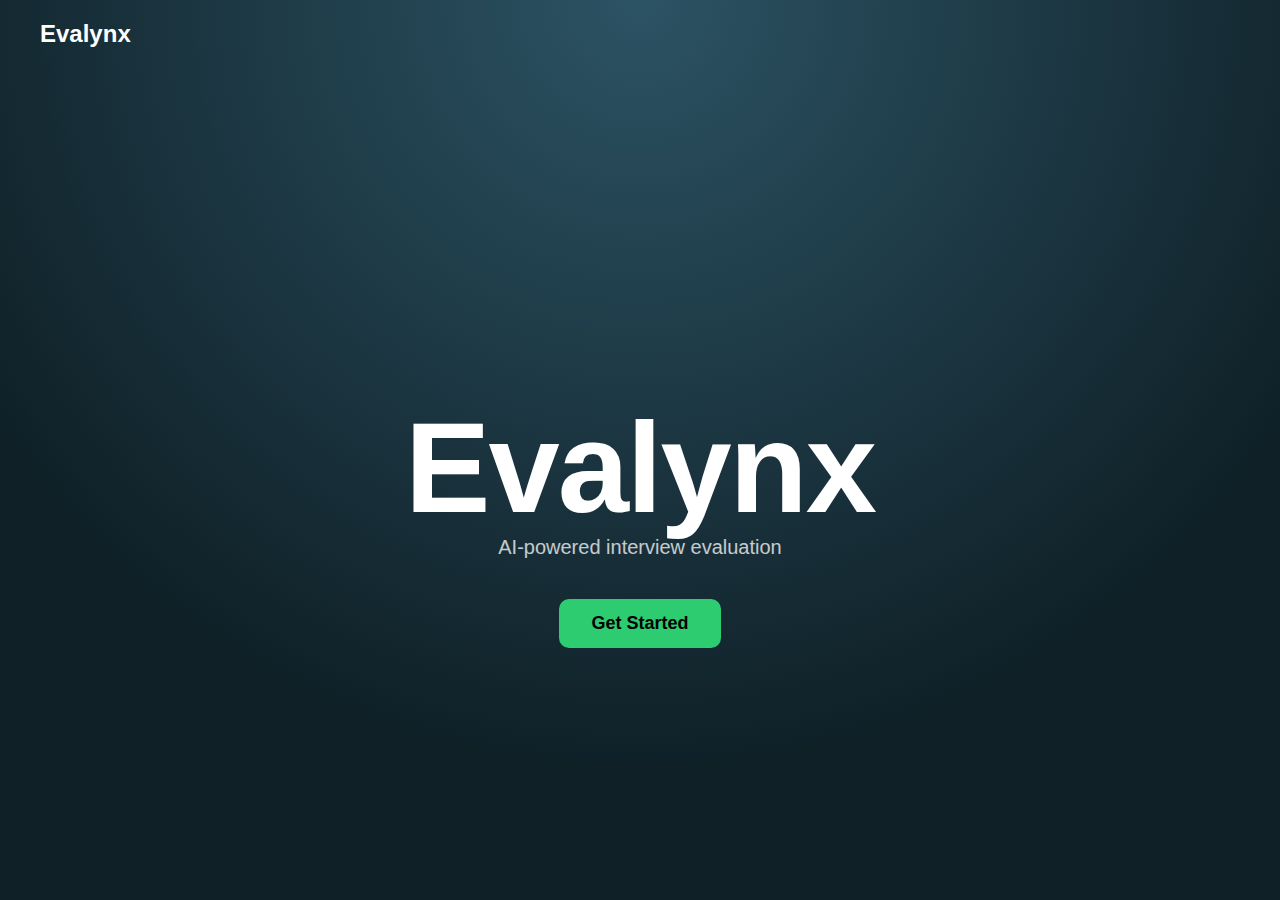
<file: templates/home.html>
<!DOCTYPE html>
<html lang="en">
<head>
<meta charset="UTF-8">
<title>Evalynx</title>

<style>
* {
  box-sizing: border-box;
  font-family: Arial, sans-serif;
}

body {
  margin: 0;
  height: 100vh;
  background: radial-gradient(circle at top, #2c5364, #0f2027 70%);
  color: white;
  overflow: hidden;
}

.navbar {
  display: flex;
  justify-content: space-between;
  align-items: center;
  padding: 20px 40px;
}

.logo {
  font-size: 24px;
  font-weight: bold;
}

.login-btn {
  background: #46d782;
  color: black;
  padding: 8px 16px;
  border-radius: 6px;
  cursor: pointer;
  font-weight: bold;
  border: none;
}

.hero {
  height: calc(100vh - 80px);
  display: flex;
  flex-direction: column;
  justify-content: center;
  align-items: center;
  animation: fadeUp 0.8s ease forwards;
  transition: opacity 0.3s ease;
}

@keyframes fadeUp {
  from {
    opacity: 0;
    transform: translateY(50px);
  }
  to {
    opacity: 1;
    transform: translateY(0);
  }
}

.brand-title {
  font-size: clamp(80px, 10vw, 140px);
  font-weight: 900;
  letter-spacing: -2px;
  transition: transform 0.3s ease, text-shadow 0.3s ease;
}

.brand-title:hover {
  transform: translateY(-8px);
  text-shadow:
    0 0 10px rgba(46, 204, 113, 0.7),
    0 0 22px rgba(46, 204, 113, 0.45);
}

.hero p {
  font-size: 20px;
  opacity: 0.75;
  margin-top: -90px;
}

.get-started {
  background: #2ecc71;
  color: black;
  padding: 14px 32px;
  border-radius: 10px;
  font-size: 18px;
  font-weight: bold;
  cursor: pointer;
  margin-top: 20px;
  display: inline-flex;
  align-items: center;
  gap: 8px;
  transition: transform 0.2s ease, box-shadow 0.2s ease;
}

.get-started:hover {
  transform: translateY(-2px);
  box-shadow: 0 10px 24px rgba(46, 204, 113, 0.35);
}

.overlay {
  position: fixed;
  inset: 0;
  display: none;
  justify-content: center;
  align-items: center;
  background: rgba(15, 32, 39, 0.55);
  backdrop-filter: blur(10px);
}

.container {
  background: rgba(255, 255, 255, 0.95);
  color: black;
  padding: 24px;
  width: 360px;
  border-radius: 14px;
}

label {
  font-weight: bold;
  font-size: 14px;
}

input {
  width: 100%;
  padding: 10px;
  margin-top: 6px;
  margin-bottom: 12px;
  border-radius: 6px;
  border: 1px solid #ccc;
}

.submit-btn {
  background: #2ecc71;
  border: none;
  padding: 10px 24px;
  font-weight: bold;
  cursor: pointer;
  border-radius: 8px;
  width: 100%;
}

.error-msg {
  color: #ff4d4d;
  background: rgba(255,0,0,0.08);
  padding: 8px;
  border-radius: 6px;
  margin-bottom: 10px;
  display: none;
  text-align: center;
}
</style>
</head>

<body>

<div class="navbar">
  <div class="logo">Evalynx</div>
</div>

<div class="hero" id="hero">
  <h1 class="brand-title">Evalynx</h1>
  <p>AI-powered interview evaluation</p>
  <div class="get-started" onclick="openLogin()">Get Started</div>
</div>

<div class="overlay" id="overlay" onclick="closeLogin(event)">
  <div class="container">
    <label>Candidate Name:</label>
    <input id="nameInput" placeholder="Enter your name" oninput="clearError()">

    <div id="errorText" class="error-msg"></div>

    <button class="submit-btn" onclick="startInterview()">Start Interview</button>
  </div>
</div>

<script>
function openLogin() {
  document.getElementById("overlay").style.display = "flex";
  document.getElementById("hero").style.opacity = "0";
}

function closeLogin(e) {
  if (e.target.id === "overlay") {
    document.getElementById("overlay").style.display = "none";
    document.getElementById("hero").style.opacity = "1";
  }
}

async function startInterview() {
  const name = document.getElementById("nameInput").value.trim();
  const errorText = document.getElementById("errorText");

  if (!name) {
    errorText.innerText = "Please enter your name.";
    errorText.style.display = "block";
    return;
  }

  await fetch("/user_data", {
    method: "POST",
    headers: { "Content-Type": "application/json" },
    body: JSON.stringify({ name })
  });

  window.location.href = "/interview";
}

function clearError() {
  document.getElementById("errorText").style.display = "none";
}
</script>

</body>
</html>
</file>
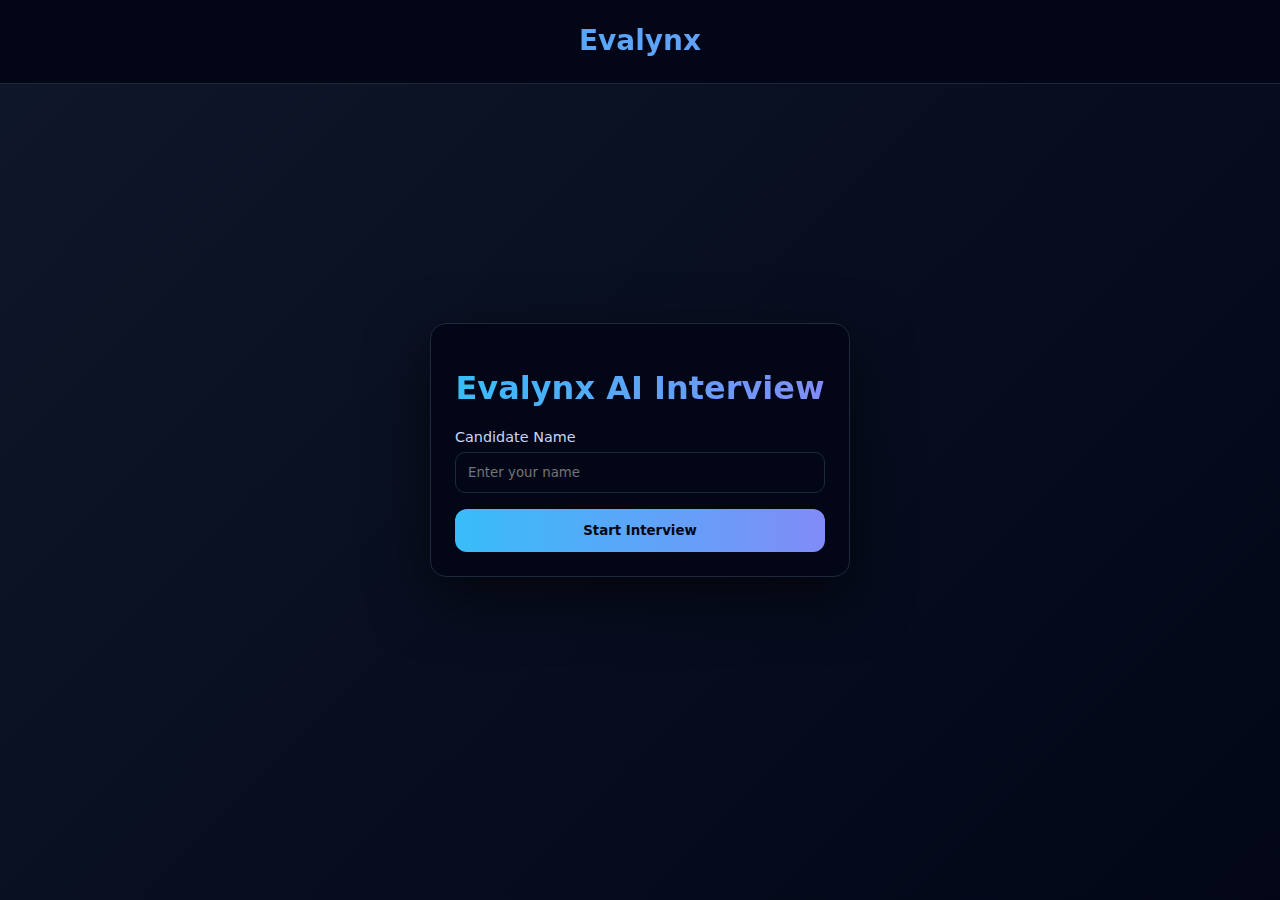
<file: templates/intro.html>
<!DOCTYPE html>
<html lang="en">
<head>
<meta charset="UTF-8">
<meta name="viewport" content="width=device-width, initial-scale=1.0">
<title>Evalynx</title>

<style>
* {
  box-sizing: border-box;
  font-family: Inter, system-ui, sans-serif;
}

body {
  margin: 0;
  min-height: 100vh;
  background: linear-gradient(135deg, #0f172a, #020617);
  display: flex;
  justify-content: center;
  align-items: center;
  color: #e5e7eb;
}

.card {
  width: 100%;
  max-width: 420px;
  background: #020617;
  border: 1px solid #1e293b;
  border-radius: 16px;
  padding: 24px;
  box-shadow: 0 20px 60px rgba(0,0,0,0.6);
}

h1 {
  text-align: center;
  margin-bottom: 20px;
  background: linear-gradient(90deg, #38bdf8, #818cf8);
  -webkit-background-clip: text;
  -webkit-text-fill-color: transparent;
}

label {
  font-size: 0.9rem;
  color: #cbd5f5;
}

input, select {
  width: 100%;
  margin-top: 6px;
  margin-bottom: 16px;
  padding: 12px;
  border-radius: 10px;
  border: 1px solid #1e293b;
  background: #020617;
  color: #e5e7eb;
  outline: none;
}

input:focus, select:focus {
  border-color: #38bdf8;
  box-shadow: 0 0 0 2px rgba(56,189,248,0.2);
}

#errorText {
  color: #f87171;
  font-size: 0.85rem;
  margin: 0 0 12px;
  display: none;
}

button {
  width: 100%;
  padding: 14px;
  border-radius: 12px;
  border: none;
  font-weight: 600;
  cursor: pointer;
  background: linear-gradient(90deg, #38bdf8, #818cf8);
  color: #020617;
}
.navbar {
  position: fixed;
  top: 0;
  left: 0;
  width: 100%;
  height: 84px;
  background: linear-gradient(90deg, #020617, #020617);
  border-bottom: 1px solid #1e293b;
  display: flex;
  align-items: center;
  z-index: 100;
}

.nav-inner {
  width: 100%;
  max-width: 1100px;
  margin: 0 auto;
  padding: 0 24px;
}

.brand {
  font-size: 1.75rem;
  font-weight: 700;
  background: linear-gradient(90deg, #38bdf8, #818cf8);
  -webkit-background-clip: text;
  -webkit-text-fill-color: transparent;
}

</style>
</head>

<body>
<div class="navbar">
  <div class="nav-inner">
    <h1 class="brand">Evalynx</h1>
  </div>  
</div>

<div class="card">
  <h1>Evalynx AI Interview</h1>

  <label>Candidate Name</label>
  <input id="nameInput" placeholder="Enter your name" oninput="clearError()">

  <p id="errorText"></p>

  <button onclick="startInterview()">Start Interview</button>
</div>

<script>
async function startInterview() {
  const name = document.getElementById("nameInput").value.trim();
  const errorText = document.getElementById("errorText");

  
  if (!name) {
    errorText.innerText = "Please enter your name.";
    errorText.style.display = "block";
    return;
  }

  const data = await fetch("/user_data" , {
      method : "POST" ,
      headers : {
        "Content-Type": "application/json"
      },
      body: JSON.stringify({
      name: name
    })
  }
  
  );

  errorText.style.display = "none";

  window.location.href = "/interview";
}

function clearError() {
  document.getElementById("errorText").style.display = "none";
}
</script>

</body>
</html>
</file>
